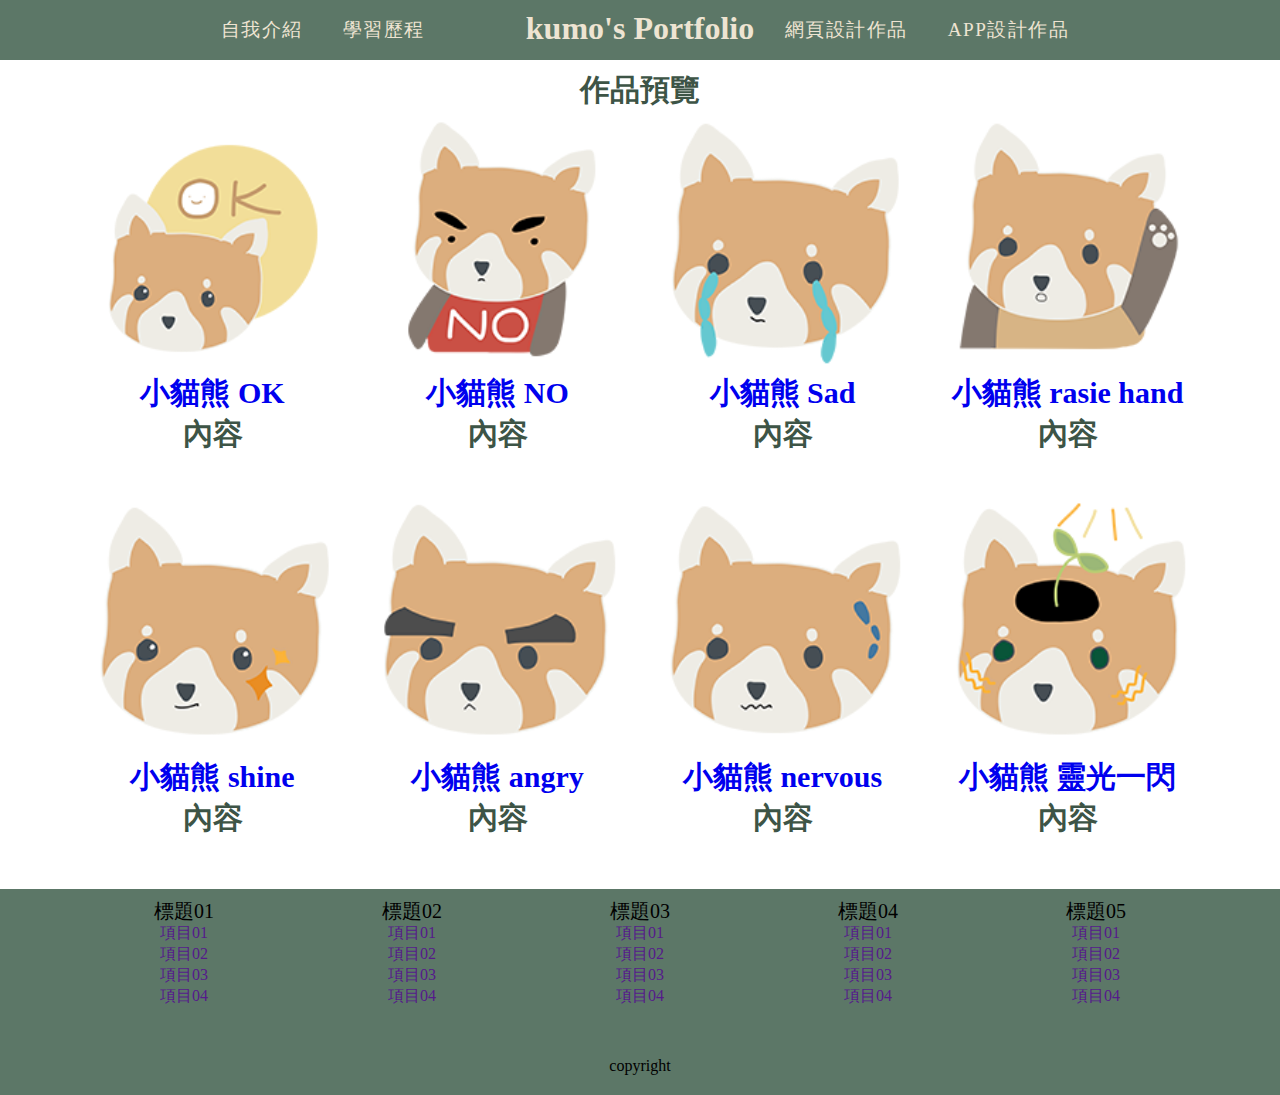
<file: index.html>
<!DOCTYPE html>
<head>
  <meta charset="UTF-8">
  <meta http-equiv="X-UA-Compatible" content="IE=edge">
  <meta name="viewport" content="width=device-width, initial-scale=1.0">
  <title>kumo&apos;s Portfolio </title>
  <link rel="stylesheet" href="public/css/styles.css">
</head>
<body>
  <header>
    <div class="container">
      <div class="row flex-space-between"> 
        <h1><a href="#">kumo's Portfolio</a></h1><a class="icon-menu" href="#">menu </a>
        <nav>
          <ul>
            <li><a href="aboutme.html">自我介紹</a></li>
            <li><a href="#">學習歷程</a>
              <ul class="submenu">
                <li><a href="">學習緣起</a></li>
                <li><a href="">學習過程</a></li>
              </ul>
            </li>
            <li><a href=""></a></li>
            <li><a href="design-list.html">網頁設計作品</a>
              <ul class="submenu">
                <li><a href="">原創設計</a></li>
                <li><a href="">改版設計                </a></li>
              </ul>
            </li>
            <li><a href="#">APP設計作品</a></li>
          </ul>
        </nav>
      </div>
    </div>
  </header>
  <div class="container">
    <h2 class="text-center">作品預覽
      <div class="row">
        <div class="col-md-2 col-lg-3"><img class="img-fluid img-rounded" src="public/images/k (1).png" alt="">
          <p class="title text-center"> </p><a href="#">小貓熊 OK</a>
          <p class="desc text-center">內容</p>
        </div>
        <div class="col-md-2 col-lg-3"><img class="img-fluid img-rounded" src="public/images/k (2).png" alt="">
          <p class="title text-center"> </p><a href="#">小貓熊 NO</a>
          <p class="desc text-center">內容</p>
        </div>
        <div class="col-md-2 col-lg-3"><img class="img-fluid img-rounded" src="public/images/k (3).png" alt="">
          <p class="title text-center"></p><a href="#">小貓熊 Sad</a>
          <p class="desc text-center">內容</p>
        </div>
        <div class="col-md-2 col-lg-3"><img class="img-fluid img-rounded" src="public/images/k (4).png" alt="">
          <p class="title text-center"></p><a href="#">小貓熊 rasie hand</a>
          <p class="desc text-center">內容</p>
        </div>
        <div class="col-md-2 col-lg-3"><img class="img-fluid img-rounded" src="public/images/k (5).png" alt="">
          <p class="title text-center"></p><a href="#">小貓熊 shine</a>
          <p class="desc text-center">內容</p>
        </div>
        <div class="col-md-2 col-lg-3"><img class="img-fluid img-rounded" src="public/images/k (6).png" alt="">
          <p class="title text-center"></p><a href="#">小貓熊 angry</a>
          <p class="desc text-center">內容</p>
        </div>
        <div class="col-md-2 col-lg-3"><img class="img-fluid img-rounded" src="public/images/k (7).png" alt="">
          <p class="title text-center"></p><a href="#">小貓熊 nervous</a>
          <p class="desc text-center">內容</p>
        </div>
        <div class="col-md-2 col-lg-3"><img class="img-fluid img-rounded" src="public/images/k (8).png" alt="">
          <p class="title text-center"></p><a href="#">小貓熊 靈光一閃</a>
          <p class="desc text-center">內容</p>
        </div>
      </div>
    </h2>
  </div>
  <footer>
    <div class="container">
      <div class="row2 text-center">
        <dl class="col-md-4">
          <dt>&#x6A19;&#x984C;01</dt>
          <dd><a href="">&#x9805;&#x76EE;01</a></dd>
          <dd><a href="">&#x9805;&#x76EE;02</a></dd>
          <dd><a href="">&#x9805;&#x76EE;03</a></dd>
          <dd><a href="">&#x9805;&#x76EE;04</a></dd>
        </dl>
        <dl class="col-md-4">
          <dt>&#x6A19;&#x984C;02</dt>
          <dd><a href="">&#x9805;&#x76EE;01</a></dd>
          <dd><a href="">&#x9805;&#x76EE;02</a></dd>
          <dd><a href="">&#x9805;&#x76EE;03</a></dd>
          <dd><a href="">&#x9805;&#x76EE;04</a></dd>
        </dl>
        <dl class="col-md-4">
          <dt>&#x6A19;&#x984C;03</dt>
          <dd><a href="">&#x9805;&#x76EE;01</a></dd>
          <dd><a href="">&#x9805;&#x76EE;02</a></dd>
          <dd><a href="">&#x9805;&#x76EE;03</a></dd>
          <dd><a href="">&#x9805;&#x76EE;04</a></dd>
        </dl>
        <dl class="col-md-4">
          <dt>&#x6A19;&#x984C;04</dt>
          <dd><a href="">&#x9805;&#x76EE;01</a></dd>
          <dd><a href="">&#x9805;&#x76EE;02</a></dd>
          <dd><a href="">&#x9805;&#x76EE;03</a></dd>
          <dd><a href="">&#x9805;&#x76EE;04</a></dd>
        </dl>
        <dl class="col-md-4">
          <dt>&#x6A19;&#x984C;05</dt>
          <dd><a href="">&#x9805;&#x76EE;01</a></dd>
          <dd><a href="">&#x9805;&#x76EE;02</a></dd>
          <dd><a href="">&#x9805;&#x76EE;03</a></dd>
          <dd><a href="">&#x9805;&#x76EE;04</a></dd>
        </dl>
      </div>
    </div>
    <div class="text-center">
      <p>copyright</p>
    </div>
  </footer>
</body>
</file>
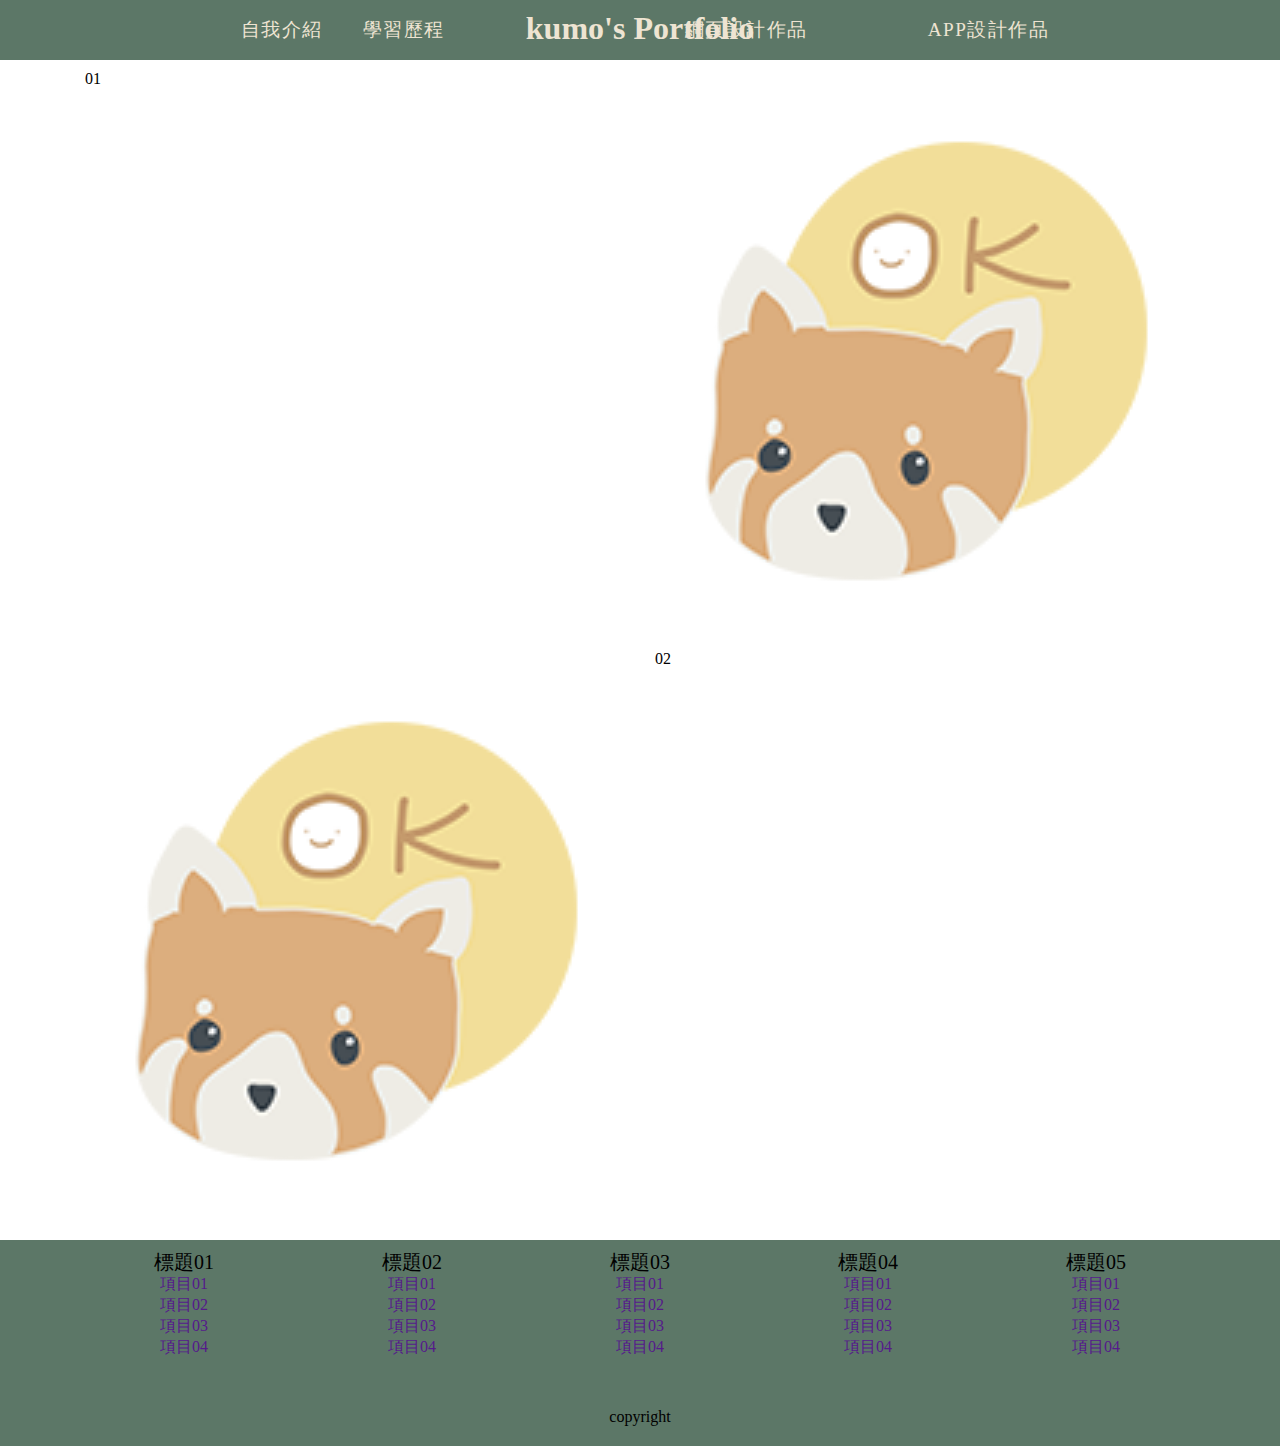
<file: aboutme.html>
<head>
  <meta charset="UTF-8"/>
  <meta http-equiv="X-UA-Compatible" content="IE=edge"/>
  <meta name="viewport" content="width=device-width, initial-scale=1.0"/>
  <title>susi </title>
  <link rel="stylesheet" href="public/css/styles.css"/>
  <body>
    <header>
      <div class="container overflow-hidden"><a class="icon-menu" href="#">menu 
          <h1><a href="#">kumo's Portfolio</a></h1>
          <nav>
            <ul>
              <li><a href="aboutme.html">自我介紹</a></li>
              <li><a href="#">學習歷程</a></li>
              <li><a href="design-list.html">網頁設計作品</a></li>
              <li><a href="#">APP設計作品</a></li>
            </ul>
          </nav></a></div>
    </header>
    <div class="container">
      <div class="row">
        <div class="col-12 col-md-6"> 
          <p>01</p>
        </div>
        <div class="col-12 col-md-6"> <img class="img-fluid img-rounded" src="public/images/k (1).png" alt=""/></div>
      </div>
      <div class="row">
        <div class="col-12 col-md-6">
          <p>02</p>
        </div>
        <div class="col-12 col-md-6 order-md-1"><img class="img-fluid img-rounded" src="public/images/k (1).png" alt=""/></div>
      </div>
    </div>
    <footer>
      <div class="container">
        <div class="row2 text-center">
          <dl class="col-md-4">
            <dt>&#x6A19;&#x984C;01</dt>
            <dd><a href="">&#x9805;&#x76EE;01</a></dd>
            <dd><a href="">&#x9805;&#x76EE;02</a></dd>
            <dd><a href="">&#x9805;&#x76EE;03</a></dd>
            <dd><a href="">&#x9805;&#x76EE;04</a></dd>
          </dl>
          <dl class="col-md-4">
            <dt>&#x6A19;&#x984C;02</dt>
            <dd><a href="">&#x9805;&#x76EE;01</a></dd>
            <dd><a href="">&#x9805;&#x76EE;02</a></dd>
            <dd><a href="">&#x9805;&#x76EE;03</a></dd>
            <dd><a href="">&#x9805;&#x76EE;04</a></dd>
          </dl>
          <dl class="col-md-4">
            <dt>&#x6A19;&#x984C;03</dt>
            <dd><a href="">&#x9805;&#x76EE;01</a></dd>
            <dd><a href="">&#x9805;&#x76EE;02</a></dd>
            <dd><a href="">&#x9805;&#x76EE;03</a></dd>
            <dd><a href="">&#x9805;&#x76EE;04</a></dd>
          </dl>
          <dl class="col-md-4">
            <dt>&#x6A19;&#x984C;04</dt>
            <dd><a href="">&#x9805;&#x76EE;01</a></dd>
            <dd><a href="">&#x9805;&#x76EE;02</a></dd>
            <dd><a href="">&#x9805;&#x76EE;03</a></dd>
            <dd><a href="">&#x9805;&#x76EE;04</a></dd>
          </dl>
          <dl class="col-md-4">
            <dt>&#x6A19;&#x984C;05</dt>
            <dd><a href="">&#x9805;&#x76EE;01</a></dd>
            <dd><a href="">&#x9805;&#x76EE;02</a></dd>
            <dd><a href="">&#x9805;&#x76EE;03</a></dd>
            <dd><a href="">&#x9805;&#x76EE;04</a></dd>
          </dl>
        </div>
      </div>
      <div class="text-center">
        <p>copyright</p>
      </div>
    </footer>
  </body>
</head>
</file>
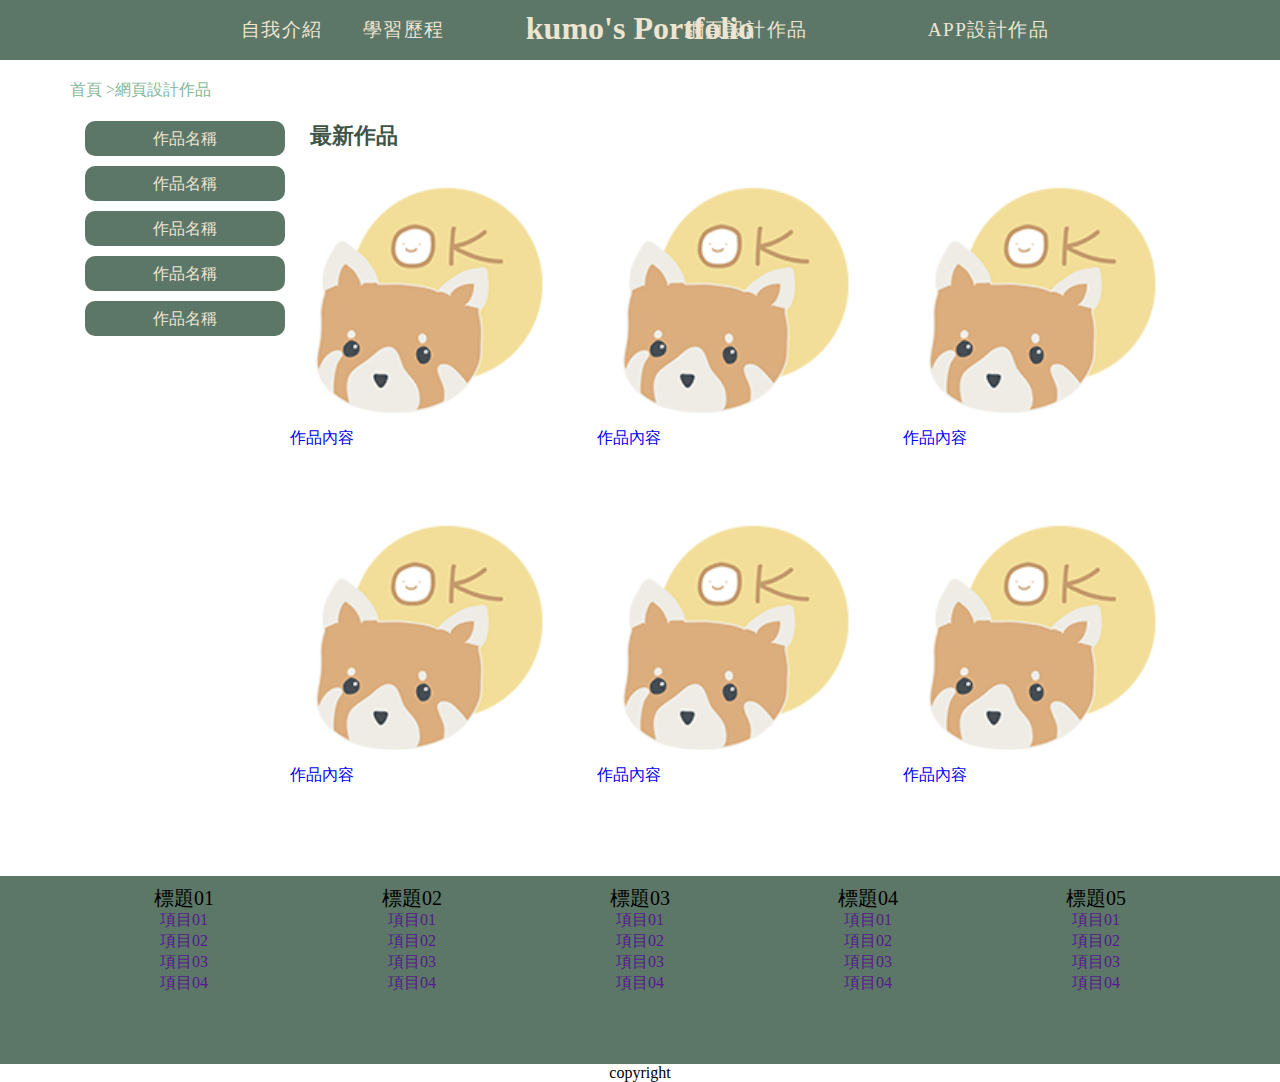
<file: design-list.html>
<!DOCTYPE html>
<head>
  <meta charset="UTF-8">
  <meta http-equiv="X-UA-Compatible" content="IE=edge">
  <meta name="viewport" content="width=device-width, initial-scale=1.0">
  <title>kumo's Portfolio</title>
  <link rel="stylesheet" href="public/css/styles.css">
</head>
<body>
  <header>
    <div class="container overflow-hidden">
      <h1><a href="#">kumo's Portfolio</a></h1>
      <nav>
        <ul>
          <li><a href="aboutme.html">自我介紹</a></li>
          <li><a href="#">學習歷程</a></li>
          <li><a href="design-list.html">網頁設計作品</a></li>
          <li><a href="#">APP設計作品</a></li>
        </ul>
      </nav>
    </div>
  </header>
  <div class="container">
    <div class="row">
      <div class="breadcrumb">
        <p><a href="index.html">首頁&nbsp></a><a href="design-list.html">網頁設計作品</a></p>
      </div>
    </div>
    <div class="row">
      <aside class="col-12 col-md-3 col-lg-2">
        <div>
          <div class="bul">
            <ul>
              <li>作品名稱</li>
              <li>作品名稱</li>
              <li>作品名稱</li>
              <li>作品名稱</li>
              <li>作品名稱</li>
            </ul>
          </div>
        </div>
      </aside>
      <main class="col-12 col-md-3 col-lg-10">
        <div>
          <h3>最新作品</h3>
        </div>
        <div>
          <div class="row">
            <div class="col-12 col-md-4">
              <!-- <div class="img-wrap">--><a class="img-overlay" href="#"><img class="img-fluid" src="public/images/k (1).png" alt=""><span class="new-icon">Q寶</span>
                <div>作品內容</div></a>
              <!-- </div>-->
            </div>
            <div class="col-12 col-md-4">
              <!-- <div class="img-wrap">--><a class="img-overlay" href="#"><img class="img-fluid" src="public/images/k (1).png" alt=""><span class="new-icon">Q寶</span>
                <div>作品內容</div></a>
              <!-- </div>-->
            </div>
            <div class="col-12 col-md-4">
              <!-- <div class="img-wrap">--><a class="img-overlay" href="#"><img class="img-fluid" src="public/images/k (1).png" alt=""><span class="new-icon">Q寶</span>
                <div>作品內容</div></a>
              <!-- </div>-->
            </div>
            <div class="col-12 col-md-4">
              <!-- <div class="img-wrap">--><a class="img-overlay" href="#"><img class="img-fluid" src="public/images/k (1).png" alt=""><span class="new-icon">Q寶</span>
                <div>作品內容</div></a>
              <!-- </div>-->
            </div>
            <div class="col-12 col-md-4">
              <!-- <div class="img-wrap">--><a class="img-overlay" href="#"><img class="img-fluid" src="public/images/k (1).png" alt=""><span class="new-icon">Q寶</span>
                <div>作品內容</div></a>
              <!-- </div>-->
            </div>
            <div class="col-12 col-md-4">
              <!-- <div class="img-wrap">--><a class="img-overlay" href="#"><img class="img-fluid" src="public/images/k (1).png" alt=""><span class="new-icon">Q寶</span>
                <div>作品內容</div></a>
              <!-- </div>-->
            </div>
          </div>
        </div>
      </main>
    </div>
  </div>
  <!-- -footer-->
  <footer>
    <div class="container">
      <div class="row2 text-center">
        <dl class="col-4">
          <dt>&#x6A19;&#x984C;01</dt>
          <dd></dd><a href="">&#x9805;&#x76EE;01</a>
          <dd></dd><a href="">&#x9805;&#x76EE;02</a>
          <dd></dd><a href="">&#x9805;&#x76EE;03</a>
          <dd></dd><a href="">&#x9805;&#x76EE;04</a>
        </dl>
        <dl class="col-4">
          <dt>&#x6A19;&#x984C;02</dt>
          <dd></dd><a href="">&#x9805;&#x76EE;01</a>
          <dd></dd><a href="">&#x9805;&#x76EE;02</a>
          <dd></dd><a href="">&#x9805;&#x76EE;03</a>
          <dd></dd><a href="">&#x9805;&#x76EE;04</a>
        </dl>
        <dl class="col-4">
          <dt>&#x6A19;&#x984C;03</dt>
          <dd></dd><a href="">&#x9805;&#x76EE;01</a>
          <dd></dd><a href="">&#x9805;&#x76EE;02</a>
          <dd></dd><a href="">&#x9805;&#x76EE;03</a>
          <dd></dd><a href="">&#x9805;&#x76EE;04</a>
        </dl>
        <dl class="col-4">
          <dt>&#x6A19;&#x984C;04</dt>
          <dd></dd><a href="">&#x9805;&#x76EE;01</a>
          <dd></dd><a href="">&#x9805;&#x76EE;02</a>
          <dd></dd><a href="">&#x9805;&#x76EE;03</a>
          <dd></dd><a href="">&#x9805;&#x76EE;04</a>
        </dl>
        <dl class="col-4">
          <dt>&#x6A19;&#x984C;05</dt>
          <dd></dd><a href="">&#x9805;&#x76EE;01</a>
          <dd></dd><a href="">&#x9805;&#x76EE;02</a>
          <dd></dd><a href="">&#x9805;&#x76EE;03</a>
          <dd></dd><a href="">&#x9805;&#x76EE;04</a>
        </dl>
      </div>
    </div>
  </footer>
  <div class="text-center">
    <p>copyright</p>
  </div>
</body>
</file>
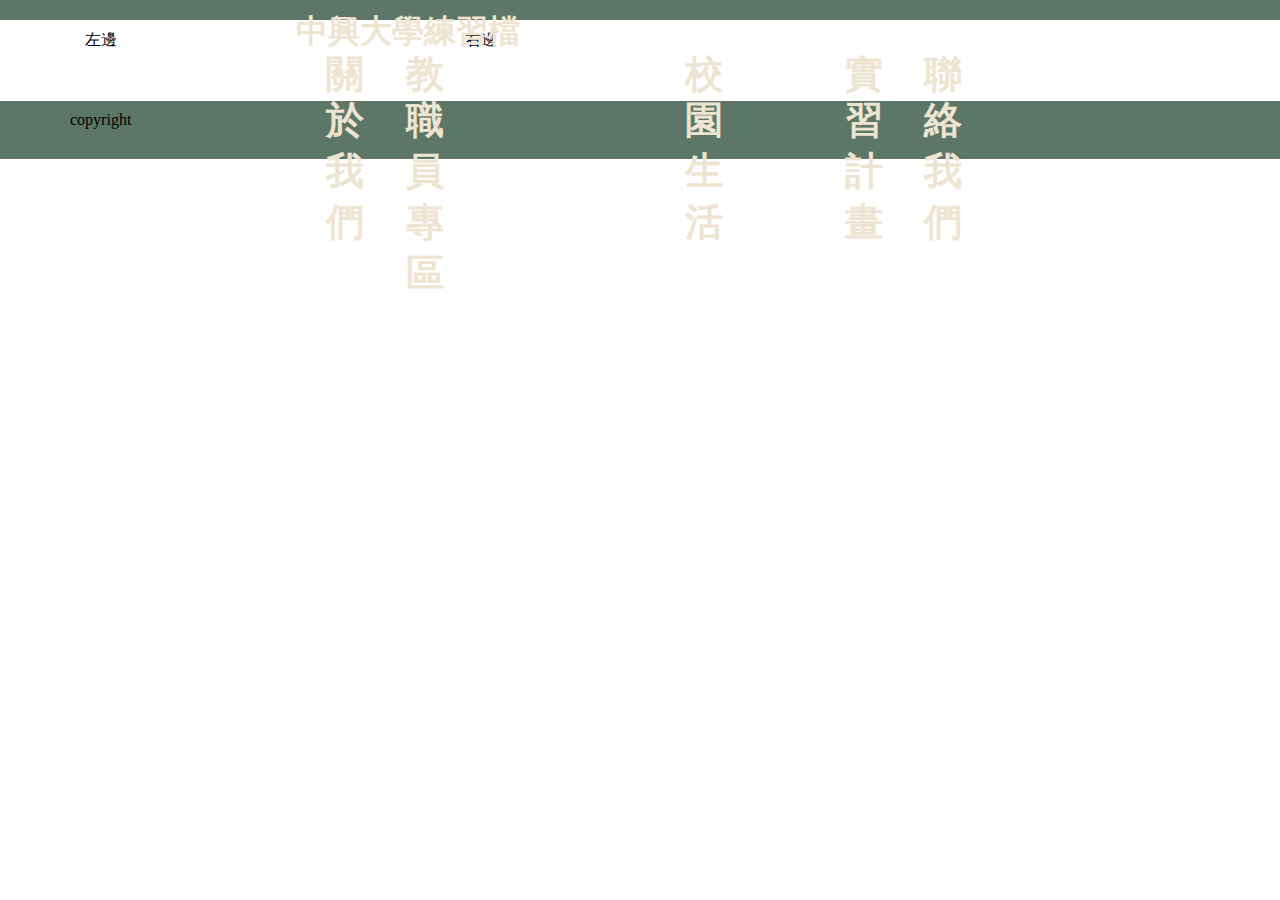
<file: text.html>
<head>
  <meta charset="UTF-8"/>
  <meta http-equiv="X-UA-Compatible" content="IE=edge"/>
  <meta name="viewport" content="width=device-width, initial-scale=1.0"/>
  <title>kumopugtest</title>
  <link rel="stylesheet" href="/public/css/styles.css"/>
</head>
<body>
  <header>
    <div class="container">
      <h1> <a>中興大學練習檔</a>
        <nav> 
          <ul>
            <li> <a href=""> 關於我們</a></li>
            <li> <a href=""> 教職員專區</a></li>
            <li><a href=""> 校園生活</a></li>
            <li><a href=""> 實習計畫</a></li>
            <li><a href=""> 聯絡我們</a></li>
          </ul>
        </nav>
      </h1>
    </div>
  </header>
  <div class="container">
    <div class="row">
      <div class="col-4">
        <p>左邊</p>
      </div>
      <div class="col-4">
        <p>右邊</p>
      </div>
    </div>
  </div>
  <footer> 
    <div class="container">copyright</div>
  </footer>
</body>
</file>
<file: public/css/styles.css>
@charset "UTF-8";
* {
  margin: 0;
  padding: 0;
}

body {
  margin: 0;
}

/*header*/
header {
  background-color: #5c7767;
}

ul {
  list-style-type: none;
}

a {
  text-decoration: none;
}

.container {
  margin: auto;
  width: 100%;
  max-width: 1140px;
  /*background-color: rgb(235, 217, 189);*/
  padding-right: 20px;
  padding-left: 20px;
  padding-top: 10px;
  padding-bottom: 10px;
}

header > .container h1 > a {
  color: #eee4d2;
}

header > .container nav > ul {
  display: flex;
  justify-content: space-between;
  padding-left: 10px;
}

header > .container nav > ul > li > a {
  line-height: 40px;
  color: #eee4d2;
  font-size: 1.2em;
  letter-spacing: 1.5px;
  text-align: center;
}

@media (min-width: 768px) {
  header > .container nav {
    width: 100%;
  }

  header > .container nav > ul > li {
    position: relative;
  }

  header > .container nav > ul > li:hover.submenu {
    display: block;
  }

  header {
    position: relative;
  }

  header h1 {
    position: absolute;
    left: 50%;
    transform: translateX(-50%);
  }

  header nav {
    display: flex;
    justify-content: center;
  }

  header > .container nav > ul > li {
    margin-left: 20px;
    margin-right: 20px;
  }

  header > .container nav > ul > li:nth-child(3) {
    margin-right: 100px;
    margin-left: 220px;
  }

  .submenu {
    display: none;
    position: absolute;
    background-color: #3a3b39;
    width: 100%;
    left: 0px;
    top: 30px;
  }

  .submenu a {
    color: #eee4d2;
    line-height: 30px;
    display: block;
    text-align: center;
  }

  nav li:hover > .submenu {
    display: block;
  }
}
/*---------header-end---------*/
/*body*/
/*圖片相關格式*/
.img-fluid {
  width: 100%;
}

.img-rounded {
  border-radius: 5px;
}

/*.img-circle{border-radius: 100%;}*/
.row {
  display: flex;
  flex-wrap: wrap;
  /*換行*/
}

.row2 {
  display: flex;
}

/*文字相關格式*/
.text-center {
  text-align: center;
}

/*四欄式*/
.col-3 {
  width: calc(100% / 4 - 30px);
  margin: 15px;
}

/*三欄式*/
.col-4 {
  width: calc(100% / 3 - 30px);
  margin: 15px;
}

.col-9 {
  width: calc(100% / 1.3333333333 - 30px);
  margin: 15px;
}

.col-8 {
  width: calc(100% / 1.5 - 30px);
  margin: 15px;
}

.col-1 {
  --num: calc(12 / 1);
  width: calc(100% / var(--num) - 30px);
  margin: 0px 15px 40px 15px;
}

.col-2 {
  --num: calc(12 / 2);
  width: calc(100% / var(--num) - 30px);
  margin: 0px 15px 40px 15px;
}

.col-3 {
  --num: calc(12 / 3);
  width: calc(100% / var(--num) - 30px);
  margin: 0px 15px 40px 15px;
}

.col-4 {
  --num: calc(12 / 4);
  width: calc(100% / var(--num) - 30px);
  margin: 0px 15px 40px 15px;
}

.col-5 {
  --num: calc(12 / 5);
  width: calc(100% / var(--num) - 30px);
  margin: 0px 15px 40px 15px;
}

.col-6 {
  --num: calc(12 / 6);
  width: calc(100% / var(--num) - 30px);
  margin: 0px 15px 40px 15px;
}

.col-7 {
  --num: calc(12 / 7);
  width: calc(100% / var(--num) - 30px);
  margin: 0px 15px 40px 15px;
}

.col-8 {
  --num: calc(12 / 8);
  width: calc(100% / var(--num) - 30px);
  margin: 0px 15px 40px 15px;
}

.col-9 {
  --num: calc(12 / 9);
  width: calc(100% / var(--num) - 30px);
  margin: 0px 15px 40px 15px;
}

.col-10 {
  --num: calc(12 / 10);
  width: calc(100% / var(--num) - 30px);
  margin: 0px 15px 40px 15px;
}

.col-11 {
  --num: calc(12 / 11);
  width: calc(100% / var(--num) - 30px);
  margin: 0px 15px 40px 15px;
}

.col-12 {
  --num: calc(12 / 12);
  width: calc(100% / var(--num) - 30px);
  margin: 0px 15px 40px 15px;
}

/*768*/
@media (min-width: 768px) {
  .col-md-1 {
    --num: calc(12 / 1);
    width: calc(100% / var(--num) - 30px);
    margin: 0px 15px 40px 15px;
  }

  .col-md-2 {
    --num: calc(12 / 2);
    width: calc(100% / var(--num) - 30px);
    margin: 0px 15px 40px 15px;
  }

  .col-md-3 {
    --num: calc(12 / 3);
    width: calc(100% / var(--num) - 30px);
    margin: 0px 15px 40px 15px;
  }

  .col-md-4 {
    --num: calc(12 / 4);
    width: calc(100% / var(--num) - 30px);
    margin: 0px 15px 40px 15px;
  }

  .col-md-5 {
    --num: calc(12 / 5);
    width: calc(100% / var(--num) - 30px);
    margin: 0px 15px 40px 15px;
  }

  .col-md-6 {
    --num: calc(12 / 6);
    width: calc(100% / var(--num) - 30px);
    margin: 0px 15px 40px 15px;
  }

  .col-md-7 {
    --num: calc(12 / 7);
    width: calc(100% / var(--num) - 30px);
    margin: 0px 15px 40px 15px;
  }

  .col-md-8 {
    --num: calc(12 / 8);
    width: calc(100% / var(--num) - 30px);
    margin: 0px 15px 40px 15px;
  }

  .col-md-9 {
    --num: calc(12 / 9);
    width: calc(100% / var(--num) - 30px);
    margin: 0px 15px 40px 15px;
  }

  .col-md-10 {
    --num: calc(12 / 10);
    width: calc(100% / var(--num) - 30px);
    margin: 0px 15px 40px 15px;
  }

  .col-md-11 {
    --num: calc(12 / 11);
    width: calc(100% / var(--num) - 30px);
    margin: 0px 15px 40px 15px;
  }

  .col-md-12 {
    --num: calc(12 / 12);
    width: calc(100% / var(--num) - 30px);
    margin: 0px 15px 40px 15px;
  }
}
/*1200*/
@media (min-width: 1200px) {
  .col-lg-1 {
    --num: calc(12 / 1);
    width: calc(100% / var(--num) - 30px);
    margin: 0px 15px 40px 15px;
  }

  .col-lg-2 {
    --num: calc(12 / 2);
    width: calc(100% / var(--num) - 30px);
    margin: 0px 15px 40px 15px;
  }

  .col-lg-3 {
    --num: calc(12 / 3);
    width: calc(100% / var(--num) - 30px);
    margin: 0px 15px 40px 15px;
  }

  .col-lg-4 {
    --num: calc(12 / 4);
    width: calc(100% / var(--num) - 30px);
    margin: 0px 15px 40px 15px;
  }

  .col-lg-5 {
    --num: calc(12 / 5);
    width: calc(100% / var(--num) - 30px);
    margin: 0px 15px 40px 15px;
  }

  .col-lg-6 {
    --num: calc(12 / 6);
    width: calc(100% / var(--num) - 30px);
    margin: 0px 15px 40px 15px;
  }

  .col-lg-7 {
    --num: calc(12 / 7);
    width: calc(100% / var(--num) - 30px);
    margin: 0px 15px 40px 15px;
  }

  .col-lg-8 {
    --num: calc(12 / 8);
    width: calc(100% / var(--num) - 30px);
    margin: 0px 15px 40px 15px;
  }

  .col-lg-9 {
    --num: calc(12 / 9);
    width: calc(100% / var(--num) - 30px);
    margin: 0px 15px 40px 15px;
  }

  .col-lg-10 {
    --num: calc(12 / 10);
    width: calc(100% / var(--num) - 30px);
    margin: 0px 15px 40px 15px;
  }

  .col-lg-11 {
    --num: calc(12 / 11);
    width: calc(100% / var(--num) - 30px);
    margin: 0px 15px 40px 15px;
  }

  .col-lg-12 {
    --num: calc(12 / 12);
    width: calc(100% / var(--num) - 30px);
    margin: 0px 15px 40px 15px;
  }
}
@media (min-width: 768px) {
  .order-md-1 {
    order: -1;
  }
}
/*@media (min-width:768px){
    .order-md-1{
        order:-1;
    }
}

*/
/*上右下左*/
/*margin:0px 15px 30px 15px*/
.col-3 > .title > a {
  color: #3d5446;
  font-size: 20px;
}

h2 {
  color: #3d5446;
  font-size: 30px;
}

/*頁尾*/
footer {
  background-color: #5c7767;
  padding: 0px 0 20px 0;
}

dt {
  font-size: 20px;
  line-height: 1.2em;
}

.col-4 > dd > a {
  color: #2f3c34;
}

.col-4 > dd > a:hover {
  color: #98c3a9;
}

/*design list*/
.breadcrumb {
  color: #8a857a;
  font-size: 16px;
  margin-top: 10px;
  margin-bottom: 20px;
}

.bul {
  color: #eee4d2;
  display: flex;
  align-items: flex-start;
  display: block;
  width: 200px;
}

.bul li {
  margin-bottom: 10px;
  background-color: #5c7767;
  text-align: center;
  line-height: 35px;
  border-radius: 10px;
}

.bul li:hover {
  background-color: #37483d;
}

main div p {
  text-align: center;
}

.breadcrumb a {
  color: #84b896;
}

.breadcrumb a:hover {
  color: #37483d;
}

.col-lg-10 h3 {
  color: #3d5446;
  font-size: 22px;
  box-sizing: border-box;
  padding-left: 35px;
}

/*animation*/
/*main img:hover{transition: all .8s ease-in-out;
    transform: scale(0.8);}*/
/*img*/
main img:hover {
  transition: all 0.8s ease-in-out;
  transform: scale(0.8);
}

/*.img-wrap{
    overflow: hidden;}*/
.img-overlay {
  display: block;
  /*background-color: #2f3c34;*/
  position: relative;
  overflow: hidden;
}

.img-overlay > img {
  vertical-align: top;
}

.new-icon {
  width: 50px;
  line-height: 50px;
  display: block;
  color: #38342c;
  background-color: #5d876d;
  border-radius: 100%;
  position: absolute;
  top: -45px;
  left: -45px;
  text-align: center;
  position: absolute;
}

.img-overlay:hover span {
  transition: all 0.8s ease-in-out;
  transform: scale(1.2);
  top: 20px;
  left: 20px;
}

.col-4 div {
  text-align: center;
}

/*0620*/
/*h1{width: 85%;
background-color: #2e2d2b;}*/
.icon-menu {
  /*float: right;*/
  width: 15%;
  display: block;
  background-color: #9bd089;
  line-height: 45px;
  text-align: center;
}

.flex-space-between {
  justify-content: space-between;
}

/*超過768以上執行*/
@media (min-width: 768px) {
  .icon-menu {
    display: none;
  }
}
/*min-width 768 end*/
/*小於767以下執行*/
@media (max-width: 767px) {
  /*h1{
      // width: 85%;
      float: left;
  }
  */
  .icon-menu:hover + nav {
    left: 0px;
  }

  nav {
    transition: all 0.3s;
  }

  header {
    position: relative;
  }

  header > .container nav {
    width: 100%;
    position: absolute;
    top: 65px;
    /*滑入*/
    left: 100vw;
    background-color: #5c7767;
    /* float:left;*/
    /*display:none;*/
  }

  header > .containerb nav.active {
    display: block;
  }

  header > .container nav > ul > li {
    width: 100%;
  }

  header > .container nav > ul > li > a {
    display: block;
  }

  .submenu {
    background-color: #2b3630;
    display: none;
  }

  header > .container nav > ul > li:hover .submenu {
    display: block;
  }

  .submenu > li {
    line-height: 30pt;
    border-bottom: 1px solid black;
  }

  .submenu > li > a {
    color: #eee4d2;
    display: block;
    text-align: center;
  }
}
/*.overflow-hidden{
    overflow: hidden;}*/
main > div > h1 {
  margin-left: 10px;
}

/*max-width 767 end*/
/*迴圈*/
.fz-1 {
  font-size: 1em;
}

.fz-2 {
  font-size: 2em;
}

.fz-3 {
  font-size: 3em;
}

.fz-4 {
  font-size: 4em;
}

.fz-5 {
  font-size: 5em;
}

.fz-6 {
  font-size: 6em;
}

.fz-7 {
  font-size: 7em;
}

.fz-8 {
  font-size: 8em;
}

.fz-9 {
  font-size: 9em;
}

.fz-10 {
  font-size: 10em;
}
</file>
